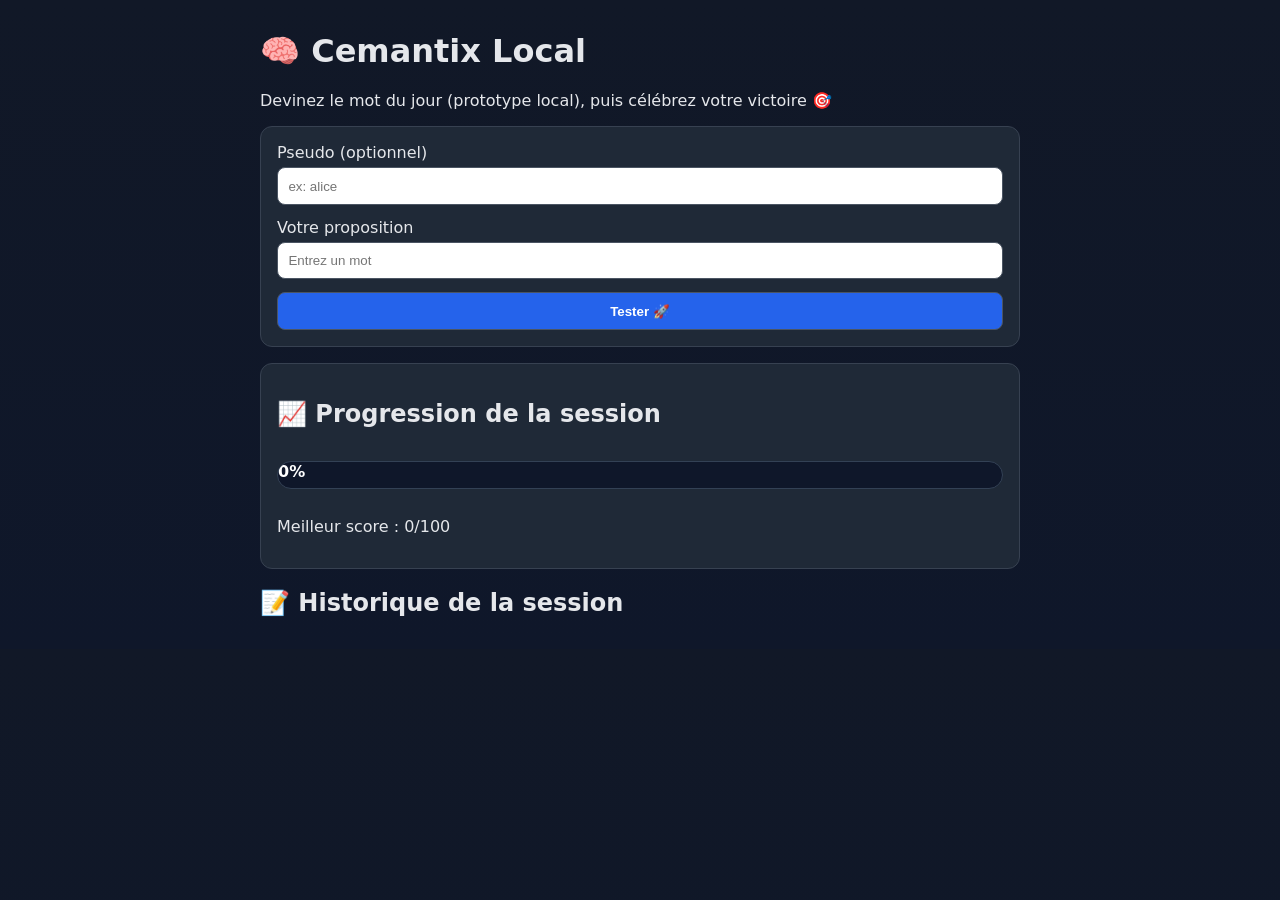
<file: templates/index.html>
<!doctype html>
<html lang="fr">
  <head>
    <meta charset="UTF-8" />
    <meta name="viewport" content="width=device-width, initial-scale=1.0" />
    <title>Cemantix Local</title>
    <link rel="stylesheet" href="/static/styles.css" />
  </head>
  <body>
    <main class="container">
      <h1>🧠 Cemantix Local</h1>
      <p>Devinez le mot du jour (prototype local), puis célébrez votre victoire 🎯</p>

      <section id="victory-screen" class="card victory hidden">
        <h2>🏆 Victoire !</h2>
        <p>Bravo, vous avez trouvé le mot du jour.</p>
        <p>Le jeu est verrouillé jusqu'à un changement de mot.</p>
      </section>

      <form id="guess-form" class="card">
        <label>
          Pseudo (optionnel)
          <input type="text" id="pseudo" placeholder="ex: alice" />
        </label>
        <label>
          Votre proposition
          <input type="text" id="guess" placeholder="Entrez un mot" required />
        </label>
        <button type="submit">Tester 🚀</button>
      </form>

      <section class="card">
        <h2>📈 Progression de la session</h2>
        <div class="progress-wrap">
          <div id="progress-bar" class="progress-bar" style="width: 0%">0%</div>
        </div>
        <p id="progress-text">Meilleur score : 0/100</p>
      </section>

      <section>
        <h2>📝 Historique de la session</h2>
        <ul id="history"></ul>
      </section>
    </main>

    <script src="/static/client.js"></script>
  </body>
</html>
</file>
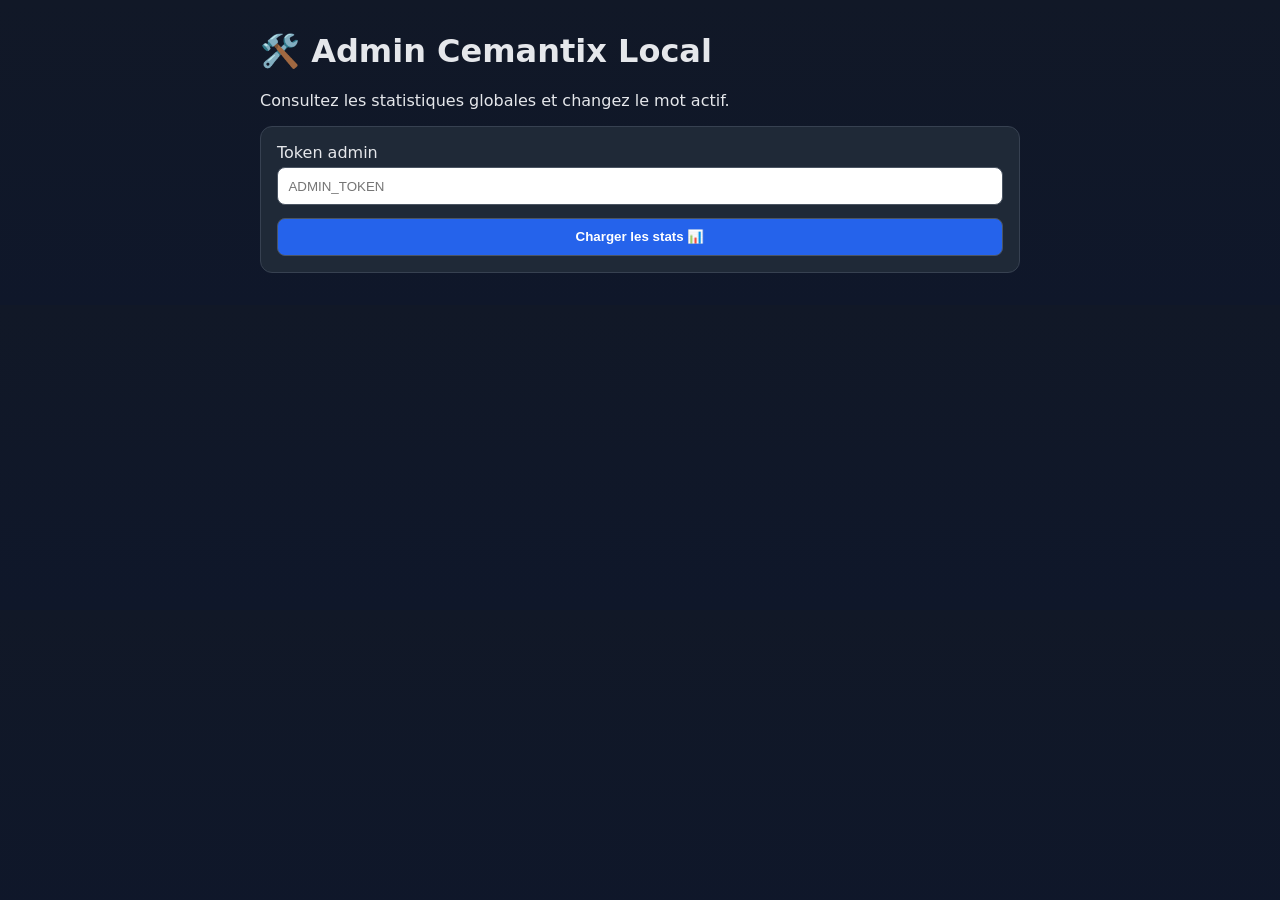
<file: templates/admin.html>
<!doctype html>
<html lang="fr">
  <head>
    <meta charset="UTF-8" />
    <meta name="viewport" content="width=device-width, initial-scale=1.0" />
    <title>Admin - Cemantix Local</title>
    <link rel="stylesheet" href="/static/styles.css" />
  </head>
  <body>
    <main class="container">
      <h1>🛠️ Admin Cemantix Local</h1>
      <p>Consultez les statistiques globales et changez le mot actif.</p>

      <form id="admin-form" class="card">
        <label>
          Token admin
          <input type="password" id="token" placeholder="ADMIN_TOKEN" required />
        </label>
        <button type="submit">Charger les stats 📊</button>
      </form>

      <form id="target-form" class="card hidden">
        <h2>🎯 Changer le mot actif</h2>
        <p>Le mot doit exister dans le dictionnaire Cemantix local.</p>
        <label>
          Nouveau mot
          <input type="text" id="new-target" placeholder="ex: voiture" required />
        </label>
        <button type="submit">Appliquer le mot</button>
      </form>

      <section id="stats" class="card hidden">
        <p><strong>Nombre de tentatives :</strong> <span id="total-guesses"></span></p>
        <p><strong>Nombre de victoires :</strong> <span id="total-wins"></span></p>
        <p><strong>Score moyen :</strong> <span id="avg-score"></span></p>
        <p><strong>Mot actif :</strong> <span id="active-target"></span> (<span id="target-source"></span>)</p>

        <h2>📉 Distribution des scores</h2>
        <canvas id="score-chart" width="680" height="220"></canvas>

        <h2>📆 Tentatives par jour</h2>
        <canvas id="day-chart" width="680" height="220"></canvas>

        <h2>Top joueurs</h2>
        <ul id="top-players"></ul>

        <h2>Dernières tentatives</h2>
        <ul id="recent"></ul>
      </section>

      <p id="admin-error" class="error"></p>
      <p id="admin-success" class="success"></p>
    </main>

    <script src="/static/admin.js"></script>
  </body>
</html>
</file>
<file: static/styles.css>
:root {
  color-scheme: light dark;
  font-family: Inter, system-ui, sans-serif;
}

body {
  margin: 0;
  background: linear-gradient(180deg, #111827 0%, #0f172a 100%);
  color: #e5e7eb;
}

.container {
  max-width: 760px;
  margin: 2rem auto;
  padding: 0 1rem;
}

.card {
  display: grid;
  gap: 0.8rem;
  background: #1f2937;
  border: 1px solid #374151;
  border-radius: 12px;
  padding: 1rem;
  margin-bottom: 1rem;
}

label {
  display: grid;
  gap: 0.3rem;
}

input,
button {
  padding: 0.65rem;
  border-radius: 8px;
  border: 1px solid #4b5563;
}

button {
  background: #2563eb;
  color: white;
  cursor: pointer;
  font-weight: 600;
}

button:disabled {
  cursor: not-allowed;
  opacity: 0.7;
}

ul {
  padding-left: 1.2rem;
}

.hidden {
  display: none;
}

.error {
  color: #fca5a5;
}

.success {
  color: #86efac;
}

.win {
  color: #86efac;
  font-weight: 700;
}

.victory {
  border-color: #f59e0b;
  background: #2b1f0f;
}

.progress-wrap {
  background: #0f172a;
  border: 1px solid #334155;
  border-radius: 999px;
  overflow: hidden;
}

.progress-bar {
  min-height: 26px;
  background: linear-gradient(90deg, #22c55e 0%, #16a34a 100%);
  color: white;
  font-weight: 700;
  text-align: center;
}

canvas {
  width: 100%;
  border: 1px solid #334155;
  background: #111827;
  border-radius: 10px;
}
</file>
